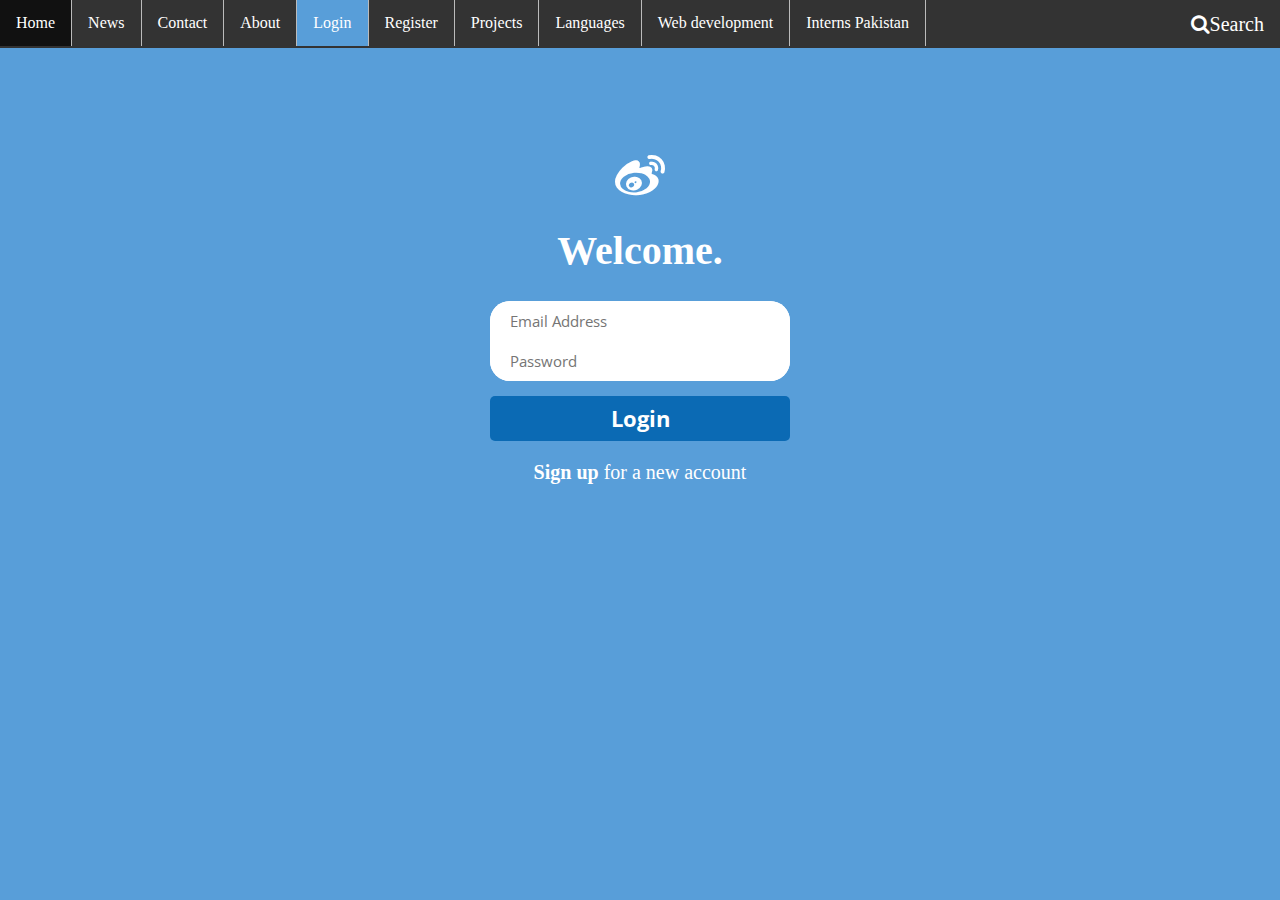
<file: Project HTMLCSS Conversion/index.html>
<!DOCTYPE html>
<html lang="en">
<head>
    <meta charset="UTF-8">
    <meta http-equiv="X-UA-Compatible" content="IE=edge">
    <meta name="viewport" content="width=device-width, initial-scale=1.0">
    <title>Login Page</title>
    <link rel="preconnect" href="https://fonts.googleapis.com">
    <link rel="preconnect" href="https://fonts.gstatic.com" crossorigin>
    <link href="https://fonts.googleapis.com/css2?family=Open+Sans:wght@300&display=swap" rel="stylesheet">
    <link rel="stylesheet" href="https://cdnjs.cloudflare.com/ajax/libs/font-awesome/4.7.0/css/font-awesome.min.css">
    <link rel="stylesheet" href="main.css">
</head>
<body>
    <div class="container">

        <div class="navBar">
            <ul>
                <li><a href="#">Home</a></li>
                <li><a href="#">News</a></li>
                <li><a href="#">Contact</a></li>
                <li><a href="#">About</a></li>
                <li class="active"><a href="#">Login</a></li>
                <li><a href="#">Register</a></li>
                <li><a href="#">Projects</a></li>
                <li><a href="#">Languages</a></li>
                <li><a href="#">Web development</a></li>
                <li><a href="#">Interns Pakistan</a></li>
                <li  style="float:right"><a class="fa fa-search" aria-hidden="true" href="#">Search</a></li>
              </ul>
        </div>

        <div id="header">

            <div class="logo"><i class="fa fa-weibo" aria-hidden="true"></i>
            </div>
            <h1>Welcome.</h1>
        </div>

        <div id="loginForm">

            <div class="containerFields">

                <input type="email" placeholder="Email Address" />
                <input type="email" placeholder="Password" />
            </div>

            <input type="submit" value="Login" />
        </div>

        <div class="footer">

            <p><a href="#">Sign up</a> for a new account</p> 
        </div>

        


    </div>
</body>
</html>
</file>
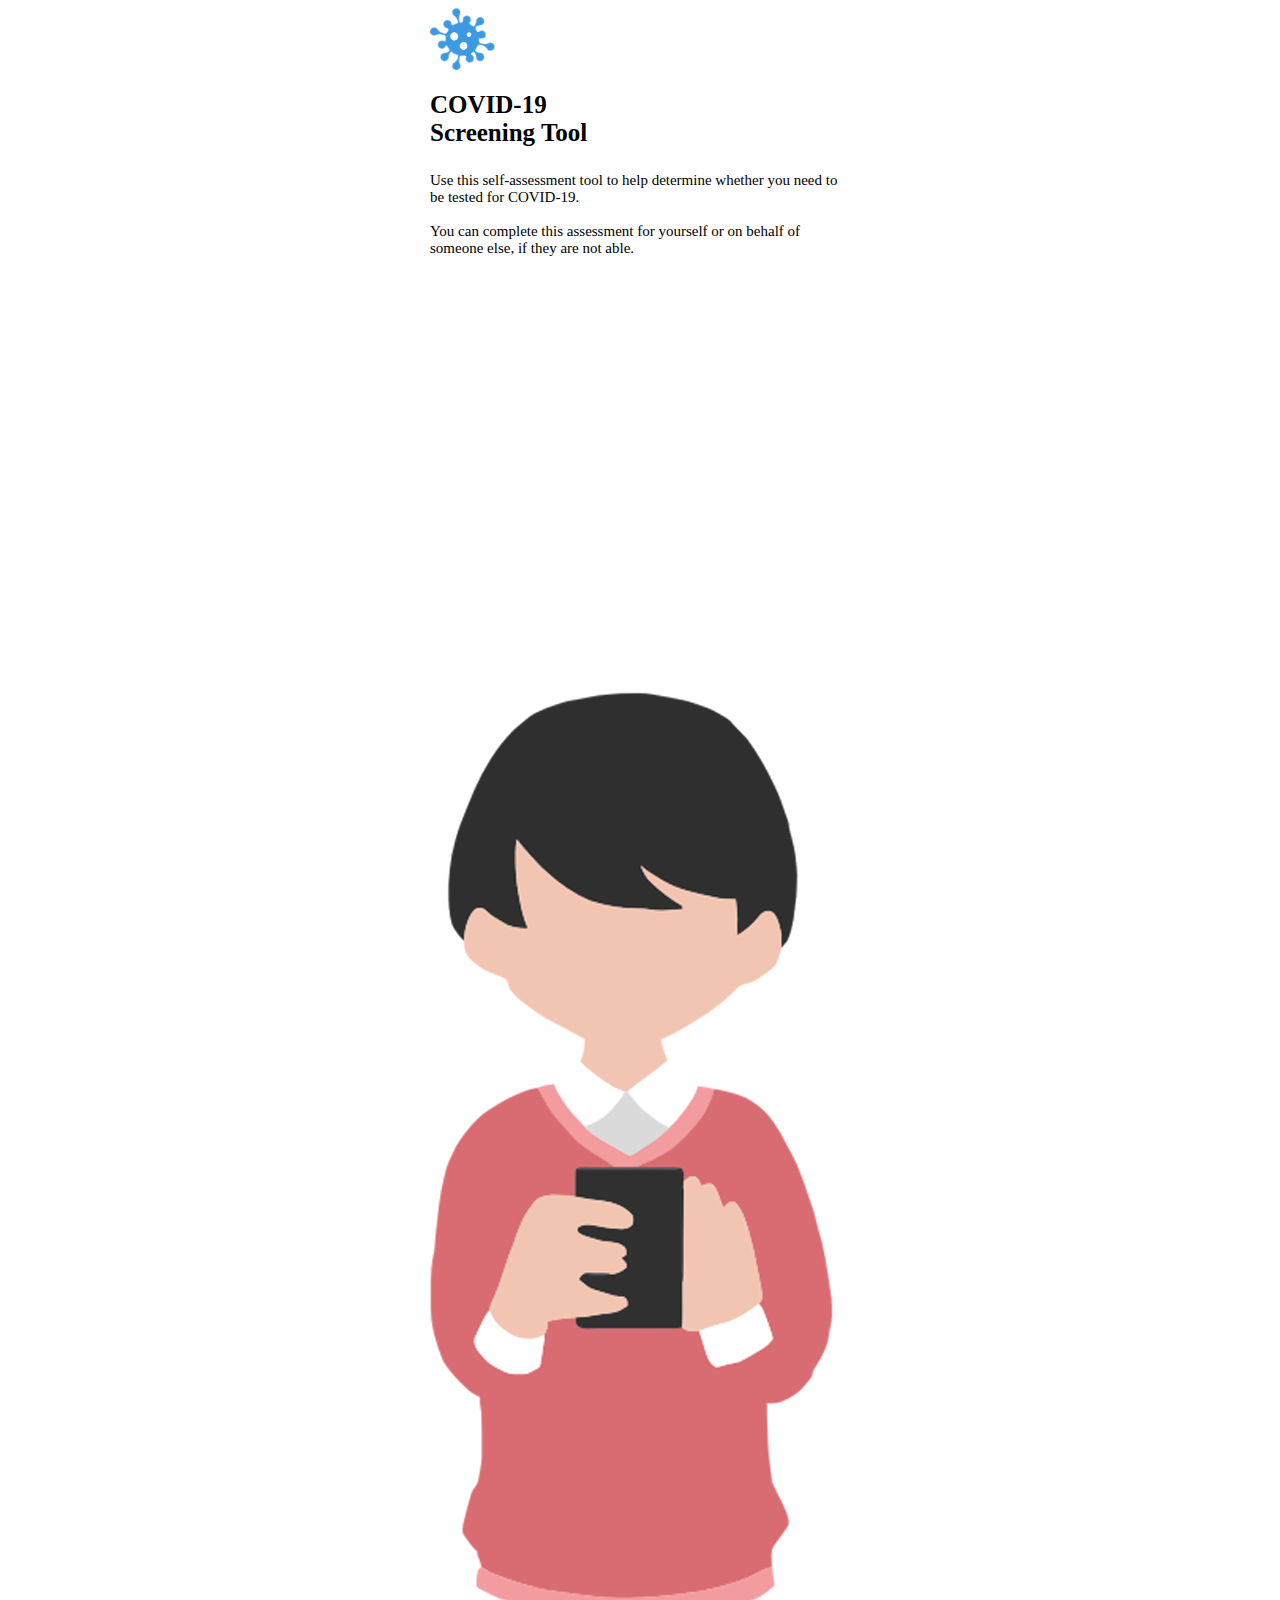
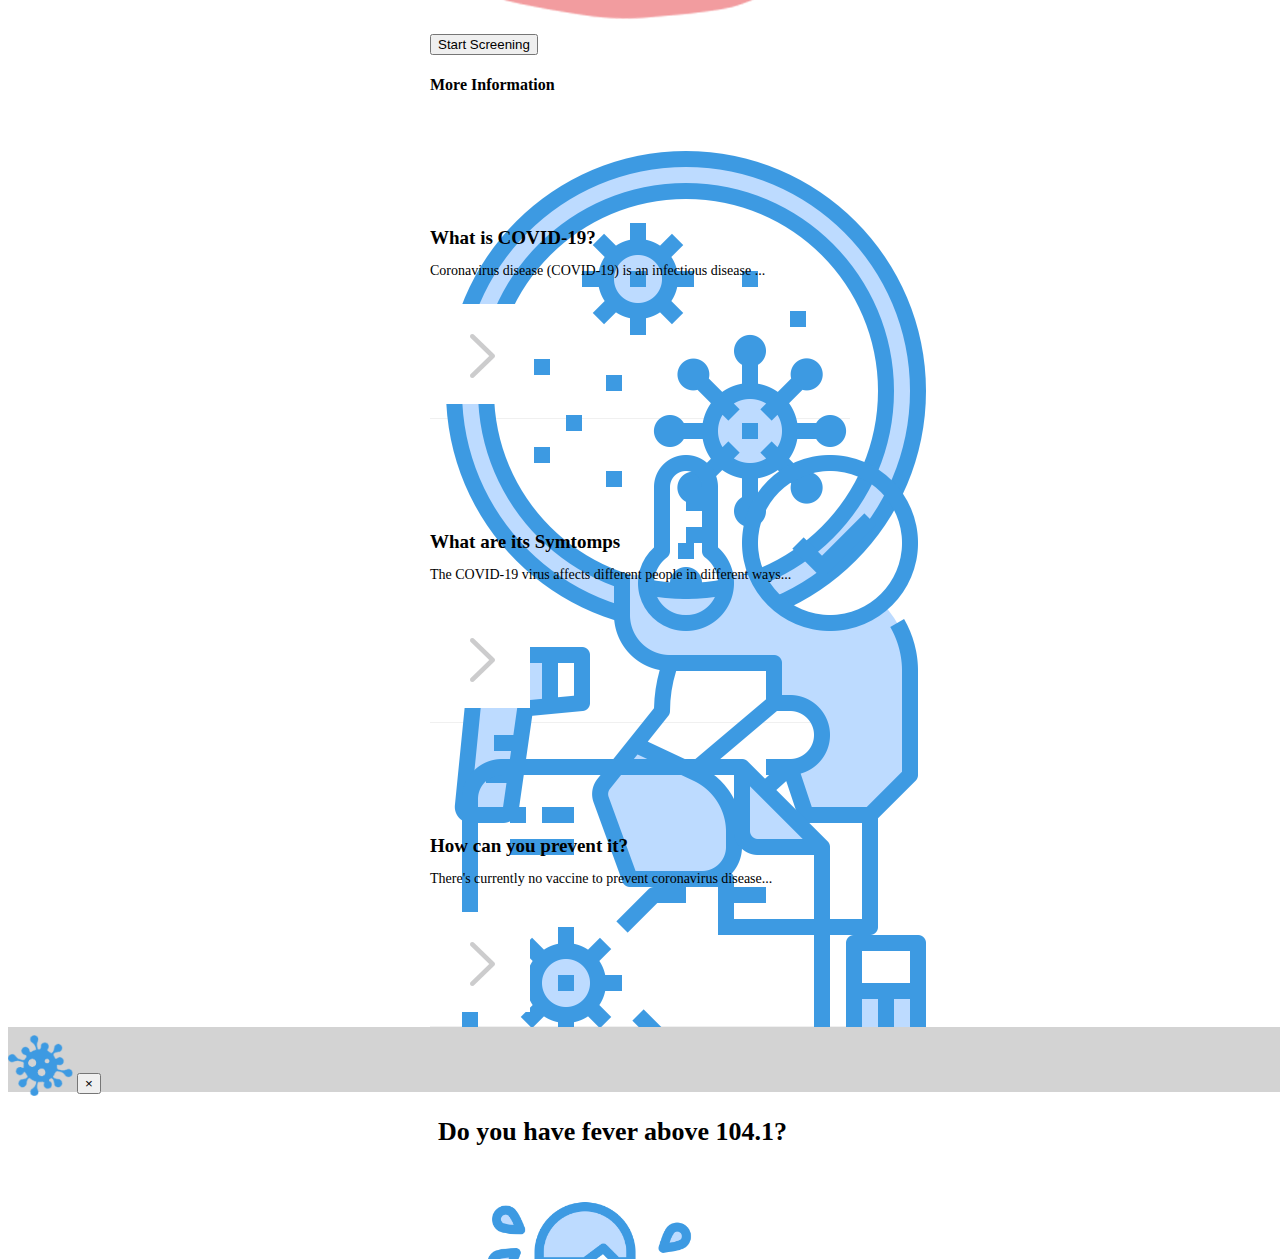
<file: Project jQuery based App Challenge/index.html>
<!DOCTYPE html>
<html lang="en">
<head>
    <meta charset="UTF-8">
    <meta http-equiv="X-UA-Compatible" content="IE=edge">
    <meta name="viewport" content="width=device-width, initial-scale=1.0">
    <title>Covid-19 Screen</title>
    <script src="https://code.jquery.com/jquery-3.5.1.slim.min.js"
    integrity="sha384-DfXdz2htPH0lsSSs5nCTpuj/zy4C+OGpamoFVy38MVBnE+IbbVYUew+OrCXaRkfj"
    crossorigin="anonymous"></script>
  <script src="https://cdn.jsdelivr.net/npm/bootstrap@4.5.3/dist/js/bootstrap.bundle.min.js"
    integrity="sha384-ho+j7jyWK8fNQe+A12Hb8AhRq26LrZ/JpcUGGOn+Y7RsweNrtN/tE3MoK7ZeZDyx"
    crossorigin="anonymous"></script>
  <script src="https://ajax.googleapis.com/ajax/libs/jquery/3.5.1/jquery.min.js"></script>
    <link  rel="stylesheet" href="css/custom.css">
    <link href="https://cdn.jsdelivr.net/npm/bootstrap@5.2.0/dist/css/bootstrap.min.css" rel="stylesheet" integrity="sha384-gH2yIJqKdNHPEq0n4Mqa/HGKIhSkIHeL5AyhkYV8i59U5AR6csBvApHHNl/vI1Bx" crossorigin="anonymous">
</head>
<body>
    
    <div class="jumbotron text-left text-left">
        <div class="container">
          <div class="row header">
            <div class="col-8">
              <img src="img/logo.png" class="img-logo" />
              <h3>COVID-19<br />Screening Tool</h3>
              <p>
                Use this self-assessment tool to help determine whether you need
                to be tested for COVID-19.<br /><br />You can complete this
                assessment for yourself or on behalf of someone else, if they are
                not able.
              </p>
            </div>
            <div class="col-4">
              <img src="img/covid19screen.png" class="img-fluid img-person" />
            </div>
          </div>
          <div class="row">
            <button
              type="button"
              class="btn btn-primary btn-lg btn-block"
              data-toggle="modal"
              data-target="#screening"
              onClick="startScreen()"
            >
              Start Screening
            </button>
          </div>
        </div>
      </div>
      <div class="container">
        <div class="row list-header">
          <div class="col-12">
            <h4>More Information</h4>
          </div>
        </div>
  
        <div class="row list" data-toggle="modal" data-target="#covid">
          <div class="col-10">
            <div class="row">
              <div class="col-4">
                <div class="icon-round">
                  <img src="img/virus.png" class="img-fluid" />
                </div>
              </div>
              <div class="col-8 pr-0 pl-0">
                <h5>What is COVID-19?</h5>
                <p>Coronavirus disease (COVID-19) is an infectious disease ...</p>
              </div>
            </div>
          </div>
          <div class="col-2">
            <img src="img/icon-arrow.png" class="img-fluid img-arrow" />
          </div>
        </div>
  
        <div class="row list" data-toggle="modal" data-target="#symtomps">
          <div class="col-10">
            <div class="row">
              <div class="col-4">
                <div class="icon-round">
                  <img src="img/symptoms.png" class="img-fluid" />
                </div>
              </div>
              <div class="col-8 pr-0 pl-0">
                <h5>What are its Symtomps</h5>
                <p>
                  The COVID-19 virus affects different people in different ways...
                </p>
              </div>
            </div>
          </div>
          <div class="col-2">
            <img src="img/icon-arrow.png" class="img-fluid img-arrow" />
          </div>
        </div>
        <div class="row list" data-toggle="modal" data-target="#prevent">
          <div class="col-10">
            <div class="row">
              <div class="col-4">
                <div class="icon-round">
                  <img src="img/prevent.png" class="img-fluid" />
                </div>
              </div>
              <div class="col-8 pr-0 pl-0">
                <h5>How can you prevent it?</h5>
                <p>
                  There's currently no vaccine to prevent coronavirus disease...
                </p>
              </div>
            </div>
          </div>
          <div class="col-2">
            <img src="img/icon-arrow.png" class="img-fluid img-arrow" />
          </div>
        </div>
      </div>

      <div class="modal fade" id="covid" data-bs-backdrop="static" data-bs-keyboard="false" tabindex="-1" aria-labelledby="staticBackdropLabel" aria-hidden="true">
        <div class="modal-dialog">
          <div class="modal-content">
            <div class="modal-header">
             <img src="img/logo.png" alt="img-logo"/>
             <button type="button" class="close" data-dismiss="modal" aria-label="Close">
                <span aria-hidden="true">&times;</span>
              </button>
            </div>
            <div class="modal-body">
                <h3>COVID-19</h3>

                <p>
                  Coronavirus disease (COVID-19) is an infectious disease caused
                  by a new virus.
                </p>
                <p>
                  The disease causes respiratory illness (like the flu) with
                  symptoms such as a cough, fever, and in more severe cases,
                  difficulty breathing. You can protect yourself by washing your
                  hands frequently, avoiding touching your face, and avoiding
                  close contact (1 meter or 3 feet) with people who are unwell.
                </p>

                <h5>How it spreads</h5>
                <p>
                  Coronavirus disease spreads primarily through contact with an
                  infected person when they cough or sneeze. It also spreads
                  when a person touches a surface or object that has the virus
                  on it, then touches their eyes, nose, or mouth.
                </p>

                <a target="_blank" rel="noopener" href="https://www.who.int/emergencies/diseases/novel-coronavirus-2019" aria-label="Learn more on who.int: Overview">Learn more on who.int →</a>
            </div>
          </div>
        </div>
        </div>
      </div>


      <div class="modal fade" id="symtomps" data-bs-backdrop="static" data-bs-keyboard="false" tabindex="-1" aria-labelledby="staticBackdropLabel" aria-hidden="true">
        <div class="modal-dialog">
          <div class="modal-content">
            <div class="modal-header">
             <img src="img/logo.png" alt="img-logo"/>
             <button type="button" class="close" data-dismiss="modal" aria-label="Close">
                <span aria-hidden="true">&times;</span>
              </button>
            </div>
            <div class="modal-body">
                <h3>Symptoms</h3>
                <p>
                  The COVID-19 virus affects different people in different ways.
                  COVID-19 is a respiratory disease and most infected people
                  will develop mild to moderate symptoms and recover without
                  requiring special treatment. People who have underlying
                  medical conditions and those over 60 years old have a higher
                  risk of developing severe disease and death.
                </p>

                <h5>Common symptoms include:</h5>
                <ul class="p-0 m-0 list-unstyled item-list">
                  <li>
                    <div class="row">
                      <div class="col-3 my-auto">
                        <img src="img/1.png" class="img-fluid" />
                      </div>
                      <div class="col-9 my-auto">
                        Fever and body aches
                      </div>
                    </div>
                  </li>
                  <li>
                    <div class="row">
                      <div class="col-3 my-auto">
                        <img src="img/2.png" class="img-fluid" />
                      </div>
                      <div class="col-9 my-auto">
                        Dry Cough
                      </div>
                    </div>
                  </li>
                  <li>
                    <div class="row">
                      <div class="col-3 my-auto">
                        <img src="img/tirdeness.png" class="img-fluid" />
                      </div>
                      <div class="col-9 my-auto">
                        Tiredness
                      </div>
                    </div>
                  </li>
                </ul>

                <h5>Other symptoms include:</h5>
                <ul class="p-0 m-0 list-unstyled item-list">
                  <li>
                    <div class="row">
                      <div class="col-3 my-auto">
                        <img src="img/8.png" class="img-fluid" />
                      </div>
                      <div class="col-9 my-auto">
                        Pains and aches
                      </div>
                    </div>
                  </li>
                  <li>
                    <div class="row">
                      <div class="col-3 my-auto">
                        <img src="img/thorat.png" class="img-fluid" />
                      </div>
                      <div class="col-9 my-auto">
                        Sore throat
                      </div>
                    </div>
                  </li>
                  <li>
                    <div class="row">
                      <div class="col-3 my-auto">
                        <img src="img/4.png" class="img-fluid" />
                      </div>
                      <div class="col-9 my-auto">
                        Shortness of breath
                      </div>
                    </div>
                  </li>
                  <li>
                    <div class="row">
                      <div class="col-3 my-auto">
                        <img src="img/intestine.png" class="img-fluid" />
                      </div>
                      <div class="col-9 my-auto">
                        Very few people will report diarrhoea, nausea or a runny
                        nose.
                      </div>
                    </div>
                  </li>
                </ul>

                <p>
                  People with mild symptoms who are otherwise healthy should
                  self-isolate and contact their medical provider or a COVID-19
                  information line for advice on testing and referral. People
                  with fever, cough or difficulty breathing should call their
                  doctor and seek medical attention.
                </p>
            </div>
          </div>
        </div>
        </div>
      </div>



      <div class="modal fade" id="prevent" data-bs-backdrop="static" data-bs-keyboard="false" tabindex="-1" aria-labelledby="staticBackdropLabel" aria-hidden="true">
        <div class="modal-dialog">
          <div class="modal-content">
            <div class="modal-header">
             <img src="img/logo.png" alt="img-logo"/>
             <button type="button" class="close" data-dismiss="modal" aria-label="Close">
                <span aria-hidden="true">&times;</span>
              </button>
            </div>
            <div class="modal-body">
                <h3>Prevention</h3>
                <p>
                  There's currently no vaccine to prevent coronavirus disease
                  (COVID-19). You can protect yourself and help prevent
                  spreading the virus to others if you do the following:
                </p>

                <ul class="p-0 m-0 list-unstyled item-list">
                  <li>
                    <div class="row">
                      <div class="col-3 my-auto">
                        <img src="img/hands.png" class="img-fluid">
                      </div>
                      <div class="col-9 my-auto">
                        Wash your hands regularly with soap and water, or clean
                        them with alcohol-based hand rub.
                      </div>
                    </div>
                  </li>
                  <li>
                    <div class="row">
                      <div class="col-3 my-auto">
                        <img src="img/distance.png" class="img-fluid">
                      </div>
                      <div class="col-9 my-auto">
                        Maintain at least 1 metre distance between you and
                        people coughing or sneezing.
                      </div>
                    </div>
                  </li>
                  <li>
                    <div class="row">
                      <div class="col-3 my-auto">
                        <img src="img/away.png" class="img-fluid">
                      </div>
                      <div class="col-9 my-auto">
                        To help prevent infections, keep your hands away from
                        your eyes, nose, and mouth.
                      </div>
                    </div>
                  </li>
                  <li>
                    <div class="row">
                      <div class="col-3 my-auto">
                        <img src="img/cover.png" class="img-fluid">
                      </div>
                      <div class="col-9 my-auto">
                        Cover your mouth and nose when coughing or sneezing.
                      </div>
                    </div>
                  </li>
                  <li>
                    <div class="row">
                      <div class="col-3 my-auto">
                        <img src="img/home.png" class="img-fluid">
                      </div>
                      <div class="col-9 my-auto">
                        Stay home if you feel unwell. Staying home right now
                        isn't just about keeping you and your family safe—it's
                        about helping to save the lives of others.
                      </div>
                    </div>
                  </li>
                  <li>
                    <div class="row">
                      <div class="col-3 my-auto">
                        <img src="img/lungs.png" class="img-fluid">
                      </div>
                      <div class="col-9 my-auto">
                        Refrain from smoking and other activities that weaken
                        the lungs.
                      </div>
                    </div>
                  </li>
                  <li>
                    <div class="row">
                      <div class="col-3 my-auto">
                        <img src="img/physica.png" class="img-fluid">
                      </div>
                      <div class="col-9 my-auto">
                        Practice physical distancing by avoiding unnecessary
                        travel and staying away from large groups of people.
                      </div>
                    </div>
                  </li>
                </ul>
            </div>
          </div>
        </div>
        </div>
      </div>

      <div class="modal fade" id="screening" data-backdrop="static" data-keyboard="false" tabindex="-1"
      aria-labelledby="staticBackdropLabel" aria-hidden="true">
      <div class="modal-dialog modal-lg">
        <div class="modal-content">
          <div class="modal-header" style="background: lightgray">
            <img src="img/logo.png" class="img-logo" />
            <button type="button" class="close" data-dismiss="modal" aria-label="Close">
              <span aria-hidden="true">&times;</span>
            </button>
          </div>
          <div class="modal-body question">
            <div class="container">
                
              <div class="row q1 text-center active">
                <h3>Do you have fever above 104.1?</h3>
                <img src="img/1.png" class="img-logo"/>
                <br />
                <div class="bottom-question">
                  <button onClick="checkAnswer(1,1,2)" class="btn btn-primary btn-lg btn-block" style="width:100%">
                    Yes ,I do
                  </button>
                  <button onClick="checkAnswer(1,2,2)" class="btn btn-primary btn-lg btn-block">
                    No ,I don't
                  </button>
                </div>
                <div class="footer">
                  <div class="progress">
                    <div class="progress-bar progress-bar-striped progress-bar-animated" role="progressbar"
                      aria-valuenow="0" aria-valuemin="0" aria-valuemax="100"
                      style="width: 0%;background-color: #007bff !important"></div>
                  </div>
                </div>
              </div>
              <div class="row q2 text-center">
                <h3>Do you have Cough -Dry Cough</h3>
                <img src="img/2.png" class="img-logo" />
                <br />
                <div class="text-center question-bottom">
                  <button onClick="checkAnswer(2,1,3)" class="btn btn-primary btn-lg btn-block" style="width:100%">
                    Yes ,I do
                  </button>
                  <button onClick="checkAnswer(2,2,3)" class="btn btn-primary btn-lg btn-block">
                    No ,I don't
                  </button>
                </div>
                <div class="footer">
                  <div class="progress">
                    <div class="progress-bar progress-bar-striped progress-bar-animated" role="progressbar"
                      aria-valuenow="10" aria-valuemin="0" aria-valuemax="100"
                      style="width: 10%;background-color: #007bff !important"></div>
                  </div>
                </div>
    
              </div>
              <div class="row q3 text-center">
                <h3>Do you have Cough - (Wet Cough)?</h3>
                <img src="img/3.png" class="img-logo" />
                <br />
                <div class="text-center question-bottom">
                  <button onClick="checkAnswer(3,1,4)" class="btn btn-primary btn-lg btn-block" style="width:100%">
                    Yes ,I do
                  </button>
                  <button onClick="checkAnswer(3,2,4)" class="btn btn-primary btn-lg btn-block">
                    No ,I don't
                  </button>
                </div>
                <div class="footer">
                  <div class="progress">
                    <div class="progress-bar progress-bar-striped progress-bar-animated" role="progressbar"
                      aria-valuenow="20" aria-valuemin="0" aria-valuemax="100"
                      style="width: 20%;background-color: #007bff !important"></div>
                  </div>
                </div>
    
              </div>
              <div class="row q4 text-center">
                <h3> Do you have Shortness of Breath?</h3>
                <img src="img/4.png" class="img-logo" />
                <br />
                <div class="text-center question-bottom">
                  <button onClick="checkAnswer(4,1,5)" class="btn btn-primary btn-lg btn-block" style="width:100%">
                    Yes ,I do
                  </button>
                  <button onClick="checkAnswer(4,2,5)" class="btn btn-primary btn-lg btn-block">
                    No ,I don't
                  </button>
                </div>
                <div class="footer">
                  <div class="progress">
                    <div class="progress-bar progress-bar-striped progress-bar-animated" role="progressbar"
                      aria-valuenow="30" aria-valuemin="0" aria-valuemax="100"
                      style="width: 30%;background-color: #007bff !important"></div>
                  </div>
                </div>
    
              </div>
              <div class="row  q5 text-center">
                <h3> Do you have Flu?</h3>
                <img src="img/5.png" class="img-logo" />
                <br />
                <div class="text-center question-bottom">
                  <button onClick="checkAnswer(5,1,6)" class="btn btn-primary btn-lg btn-block" style="width:100%">
                    Yes ,I do
                  </button>
                  <button onClick="checkAnswer(5,2,6)" class="btn btn-primary btn-lg btn-block">
                    No ,I don't
                  </button>
                </div>
                <div class="footer">
                  <div class="progress">
                    <div class="progress-bar progress-bar-striped progress-bar-animated" role="progressbar"
                      aria-valuenow="40" aria-valuemin="0" aria-valuemax="100"
                      style="width: 40%;background-color: #007bff !important"></div>
                  </div>
                </div>
    
    
              </div>
    
              <div class="row  q6 text-center">
                <h3>Have you travelled abroad in the last 15 days?</h3>
                <img src="img/6.png" class="img-logo" />
                <br />
                <div class="text-center question-bottom">
                  <button onClick="checkAnswer(6,1,7)" class="btn btn-primary btn-lg btn-block" style="width:100%">
                    Yes ,I do
                  </button>
                  <button onClick="checkAnswer(6,2,7)" class="btn btn-primary btn-lg btn-block">
                    No ,I don't
                  </button>
                </div>
                <div class="footer">
                  <div class="progress">
                    <div class="progress-bar progress-bar-striped progress-bar-animated" role="progressbar"
                      aria-valuenow="50" aria-valuemin="0" aria-valuemax="100"
                      style="width: 50%;background-color: #007bff !important"></div>
                  </div>
                </div>
    
              </div>
    
              <div class="row  q7 text-center">
                <h3>Have you been in contact with any person who has recently travelled internationally?</h3>
                <img src="img/7.png" class="img-logo" />
                <br />
                <div class="text-center question-bottom">
                  <button onClick="checkAnswer(7,1,8)" class="btn btn-primary btn-lg btn-block" style="width:100%">
                    Yes ,I do
                  </button>
                  <button onClick="checkAnswer(7,2,8)" class="btn btn-primary btn-lg btn-block">
                    No ,I don't
                  </button>
                </div>
                <div class="footer">
                  <div class="progress">
                    <div class="progress-bar progress-bar-striped progress-bar-animated" role="progressbar"
                      aria-valuenow="60" aria-valuemin="0" aria-valuemax="100"
                      style="width: 60%;background-color: #007bff !important"></div>
                  </div>
                </div>
    
              </div>
              <div class="row q8 text-center">
                <h3> Do you have chest infection?</h3>
                <img src="img/8.png" class="img-logo" />
                <br />
                <div class="text-center question-bottom">
                  <button onClick="checkAnswer(8,1,9)" class="btn btn-primary btn-lg btn-block" style="width:100%">
                    Yes ,I do
                  </button>
                  <button onClick="checkAnswer(8,2,9)" class="btn btn-primary btn-lg btn-block">
                    No ,I don't
                  </button>
                </div>
                <div class="footer">
                  <div class="progress">
                    <div class="progress-bar progress-bar-striped progress-bar-animated" role="progressbar"
                      aria-valuenow="70" aria-valuemin="0" aria-valuemax="100"
                      style="width: 70%;background-color: #007bff !important"></div>
                  </div>
                </div>
    
              </div>
    
              <div class="row q9 text-center ">
                <h3>Is your age more than or equal to 60 years of age?</h3>
                <img src="img/9.png" class="img-logo" />
                <br />
                <div class="text-center question-bottom">
                  <button onClick="checkAnswer(9,1,10)" class="btn btn-primary btn-lg btn-block" style="width:100%">
                    Yes ,I do
                  </button>
                  <button onClick="checkAnswer(9,2,10)" class="btn btn-primary btn-lg btn-block">
                    No ,I don't
                  </button>
                </div>
                <div class="footer">
                  <div class="progress">
                    <div class="progress-bar progress-bar-striped progress-bar-animated" role="progressbar"
                      aria-valuenow="80" aria-valuemin="0" aria-valuemax="100"
                      style="width: 80%;background-color: #007bff !important"></div>
                  </div>
                </div>
    
              </div>
              <div class="row q10 text-center">
                <h3>Due to Co-morbidities, do you take any medicine?
                </h3>
                <img src="img/10.png" class="img-logo" />
                <br />
                <div class="text-center question-bottom">
                  <button onClick="checkAnswer(10,1,0)" class="btn btn-primary btn-lg btn-block" style="width:100%">
                    Yes ,I do
                  </button>
                  <button onClick="checkAnswer(10,2,0)" class="btn btn-primary btn-lg btn-block">
                    No ,I don't
                  </button>
                </div>
                <div class="footer">
                  <div class="progress">
                    <div class="progress-bar progress-bar-striped progress-bar-animated" role="progressbar"
                      aria-valuenow="90" aria-valuemin="0" aria-valuemax="100"
                      style="width: 90%;background-color: #007bff !important"></div>
                  </div>
                </div>
            </div>
            <div class="row result1">
                <h2>Result 1: High Probability of Corona!</h2>
                <ol>
                  <li>Isolate From Others</li>
                  <li>and Take Care</li>
                  <li>Call Work Health Providers</li>
                  <li>Monitor Symptoms</li>
                  <li>Talk to Someone About Testing</li>
                  <li>Follow Govt Instructions</li>
                </ol>
                <br />
                <p>As of now, your answers suggest that you may need testing. If anything changes, take the questionnaire
                  again.
                </p>
              </div>
    
              <div class="row result2">
    
                <h2>Result 2: Suspected for Corona!</h2>
                <ol>
                  <li>Isolate From Others</li>
                  <li>Rest and Take Care</li>
                  <li>Call Work Health Providers</li>
                  <li>Monitor Symptoms</li>
                  <li>Talk to Someone About Testing</li>
                  <li>Follow Govt Instructions</li>
                </ol>
                <br />
                <p>As of now, your answers suggest that you may need testing. If anything changes, take the questionnaire
                  again.
                </p>
    
              </div>
    
              <div class="row result3">
                <h2>Result 3: You are all Good!</h2>
                <ol>
    
                  <li> No Test Needed At This Time</li>
                  <li>Maintain Social Distance</li>
                  <li>Avoid groups of people and keep six feet apart from anyone who’s not part of the household. Especially
                    avoid those showing symptoms</li>
                  <br />
                  <p>As of now, their answers suggest they do not need to get tested. If anything changes, take the
                    questionnaire again.
                  </p>>
    
                </ol>
              </div>
    







</div>

<script>

    var val = [];
    function start() {
      jQuery('.result1').removeClass("active");
      jQuery('.result2').removeClass("active");
      jQuery('.result3').removeClass("active");
      jQuery('.q1').addClass("active");
    }

    function checkAnswer(ques, ans, next) {
      if (next > 0) {
        val[ques] = ans;
        jQuery('.question .row').removeClass("active");
        jQuery('.q' + next).addClass("active");
       
      }
      else {
        
        if ((val[1], val[2], val[4], val[8], val[9], val[6] == 1) && (val[3], val[5], val[7], val[10] == 1 || 2)) {
          jQuery('.question .row').removeClass("active");
          jQuery('.result1').addClass("active");

        }
        else if ((val[1], val[2], val[4] == 1) && (val[3], val[6], val[5], val[7], val[10] == 1 || 2) && (val[8], val[9] == 1 || 2)) {
          jQuery('.question .row').removeClass("active");
          jQuery('.result2').addClass("active");

        }
        else {
          jQuery('.question .row').removeClass("active");
          jQuery('.result3').addClass("active");



        }
      }
    }

  </script>
</body>
</html>
</file>
<file: Project HTMLCSS Conversion/main.css>
body{
    background-color: #589ED9;
}

.container{
    width: 300px;
    margin: 0 auto;
    margin-top: 150px;
    text-align: center;
} 

#header .logo .fa-weibo{
    font-size: 50px;
    color:white;
}

#header h1 {
    font-size: 40px;
    color:white;
}

#loginForm .containerFields{
    background-color: white;
    font-family: 'Open Sans', sans-serif;
    border-radius: 20px;
}

#loginForm .containerFields input[type="email"],#loginForm .containerFields input[type="password"]{
width: 100%;
font-family: 'Open Sans', sans-serif;
border:none;
padding : 0px ; margin : 0px;
outline: none;
font-size: 15px;
padding-top: 10px;
padding-bottom: 10px;
text-indent: 20px;
border-radius: 20px;
}

#loginForm .containerFields input[type="password"]{
    border-top: 1px solid white;
}

#loginForm input[type="submit"]{
display: block;
width: 100%;
font-family: 'Open Sans', sans-serif;
border:none;
background-color:#0B6AB4;
font-size: 22px;
font-weight: bold;
color: white;
height : 45px;
margin-top: 15px;
padding: 15px , 30px;
border-radius: 5px;
}

#loginForm input[type="submit"]:hover{
background-color: rgb(126, 113, 113);
cursor: pointer;
}

.footer p{
color: white;
font-size: 20px;
}

.footer p a {
    color: white;
    text-decoration: none;
    font-weight: bold;
}

ul {
    list-style-type: none;
    margin: 0;
    padding: 0;
    overflow: hidden;
    background-color: #333;
    position: fixed;
    top: 0;
    width: 100%;
    left:0px;
  }
  
  li {
    float: left;
    border-right: 1px solid #bbb;
  }
  
  li a {
    display: block;
    color: white;
    text-align: center;
    padding: 14px 16px;
    text-decoration: none;
  }
  
  li a:hover {
    background-color: #111;
  }

  li:last-child {
    border-right: none;
  }

  .titleNav{
    font-size: 20px;
    text-align: center;
  }

  .active {
    background-color: #589ED9;
  }

  .fa-search{
    color:white;
    font-size:20px;
  }
</file>
<file: Project jQuery based App Challenge/css/custom.css>
.img-logo {
    width: 65px;
  }
  .img-person {
    margin-top: 100%;
  }
  .header h3 {
    font-size: 25px;
    font-weight: bold;
    margin-top: 17px;
  }
  .header p {
    font-size: 15px;
  }
  
  .header .col-4 {
    padding: 0px;
  }
  .header .col-8 {
    padding-left: 0px;
  }
  .icon-round {
    width: 60px;
    height: 60px;
    border-radius: 100px;
    display: block;
  }
  .round1 {
    background: green;
  }
  .round2 {
    background: yellow;
  }
  .round3 {
    background: blue;
  }
  .list {
    cursor: pointer;
  }
  .list-header h4 {
    font-weight: bold;
  }
  .list h5 {
    font-size: 19px;
    font-weight: bold;
    margin-bottom: 3px;
  }
  .list p {
    font-size: 14px;
  }
  .img-arrow {
    margin-top: 11px;
  }
  .row.list {
    border-bottom: 1px solid #f0f0f0;
    padding-top: 20px;
    padding-bottom: 10px;
  }
  .container {
    padding: 0px;
    width: 80%;
    margin: 0 auto;
    max-width: 420px;
  }
  .item-list li {
    font-size: 14px;
    margin-bottom: 22px;
    line-height: 18px;
  }
  .bottom {
    position: absolute;
    bottom: 20px;
    display: block;
    padding: 0px;
    width: 80%;
    margin: 0 auto;
    max-width: 420px;
  }
  .question-image {
    position: absolute;
    width: 66%;
    margin: -39% auto;
    top: 50%;
    left: 50%;
    margin-left: -33%;
  }
  .question h3 {
    font-weight: bold;
    margin-top: 23px;
  }
  .qs {
    display: none;
  }
  .qs.active {
    display: block;
  }
  ol li {
    margin-bottom: 2px;
  }
  ol {
    padding-left: 20px;
    font-size: 18px;
    margin-top: 22px;
  }
  /* Additional code for direction */
  .modal.left .modal-dialog {
    position: fixed;
    margin: auto;
    width: 100%;
    height: 100%;
    -webkit-transform: translate3d(0%, 0, 0);
    -ms-transform: translate3d(0%, 0, 0);
    -o-transform: translate3d(0%, 0, 0);
    transform: translate3d(0%, 0, 0);
  }
  
  .modal.left .modal-content,
  .modal.right .modal-content {
    height: 100%;
    overflow-y: auto;
  }
  
  .modal.left .modal-body,
  .modal.right .modal-body {
    padding: 15px 15px 80px;
  }
  
  /*Left*/
  .modal.left.fade .modal-dialog {
    left: 0px;
    -webkit-transition: opacity 1s linear, left 1s ease-out;
    -moz-transition: opacity 1s linear, left 1s ease-out;
    -o-transition: opacity 1s linear, left 1s ease-out;
    transition: opacity 1s linear, left 1s ease-out;
  }
  
  .modal.left.fade.in .modal-dialog {
    left: 0;
  }
  
  /* ----- MODAL STYLE ----- */
  .modal-content {
    border-radius: 0;
    border: none;
  }
  
  .modal-header .img-logo {
    position: relative;
    top: 8px;
  }
  .modal-header {
    border-bottom-color: #e9ecef;
    background-color: #e9ecef;
    height: 65px;
  }
  
  .modal-body h3 {
    font-weight: bold;
    font-size: 26px;
    margin-top: 25px;
  }
  .modal-body a {
    color: #333;
  }
  .question img {
    width: 70%;
    margin: 20px auto;
  }
  
  .modal-dialog {
    position: fixed;
    width: auto;
    margin: 0px;
    pointer-events: none;
    height: 100%;
    background: white;
  }

  button.btn.btn-primary.btn-lg.btn-block {
    margin: 0px;
    margin-top: 10px;
}
  .question .btn {
    width: 100%;
    display: block;
  }
  .question-bottom {
    position: relative;
    bottom: 0px;
    width: 89%;
    margin: 30px 10px;
  }
  .question .row {
    display: none;
  }
  .question .active {
    display: block;
  }
  .modal-lg {
    width: 100%;
  
    max-width: 100% !important;
    max-height: 100% !important;
    background: white;
    background-color: white;
    position: fixed;
    padding: 0px !important;
    margin: 0px !important;
  }
  
  .footer {
    position: absolute;
    left: 0;
    bottom: 5px;
    width: 100%;
    color: white;
    text-align: center;
  }
  .row .list {
    flex-shrink: 1.5;
    flex-grow: 1.5;
  }
</file>
